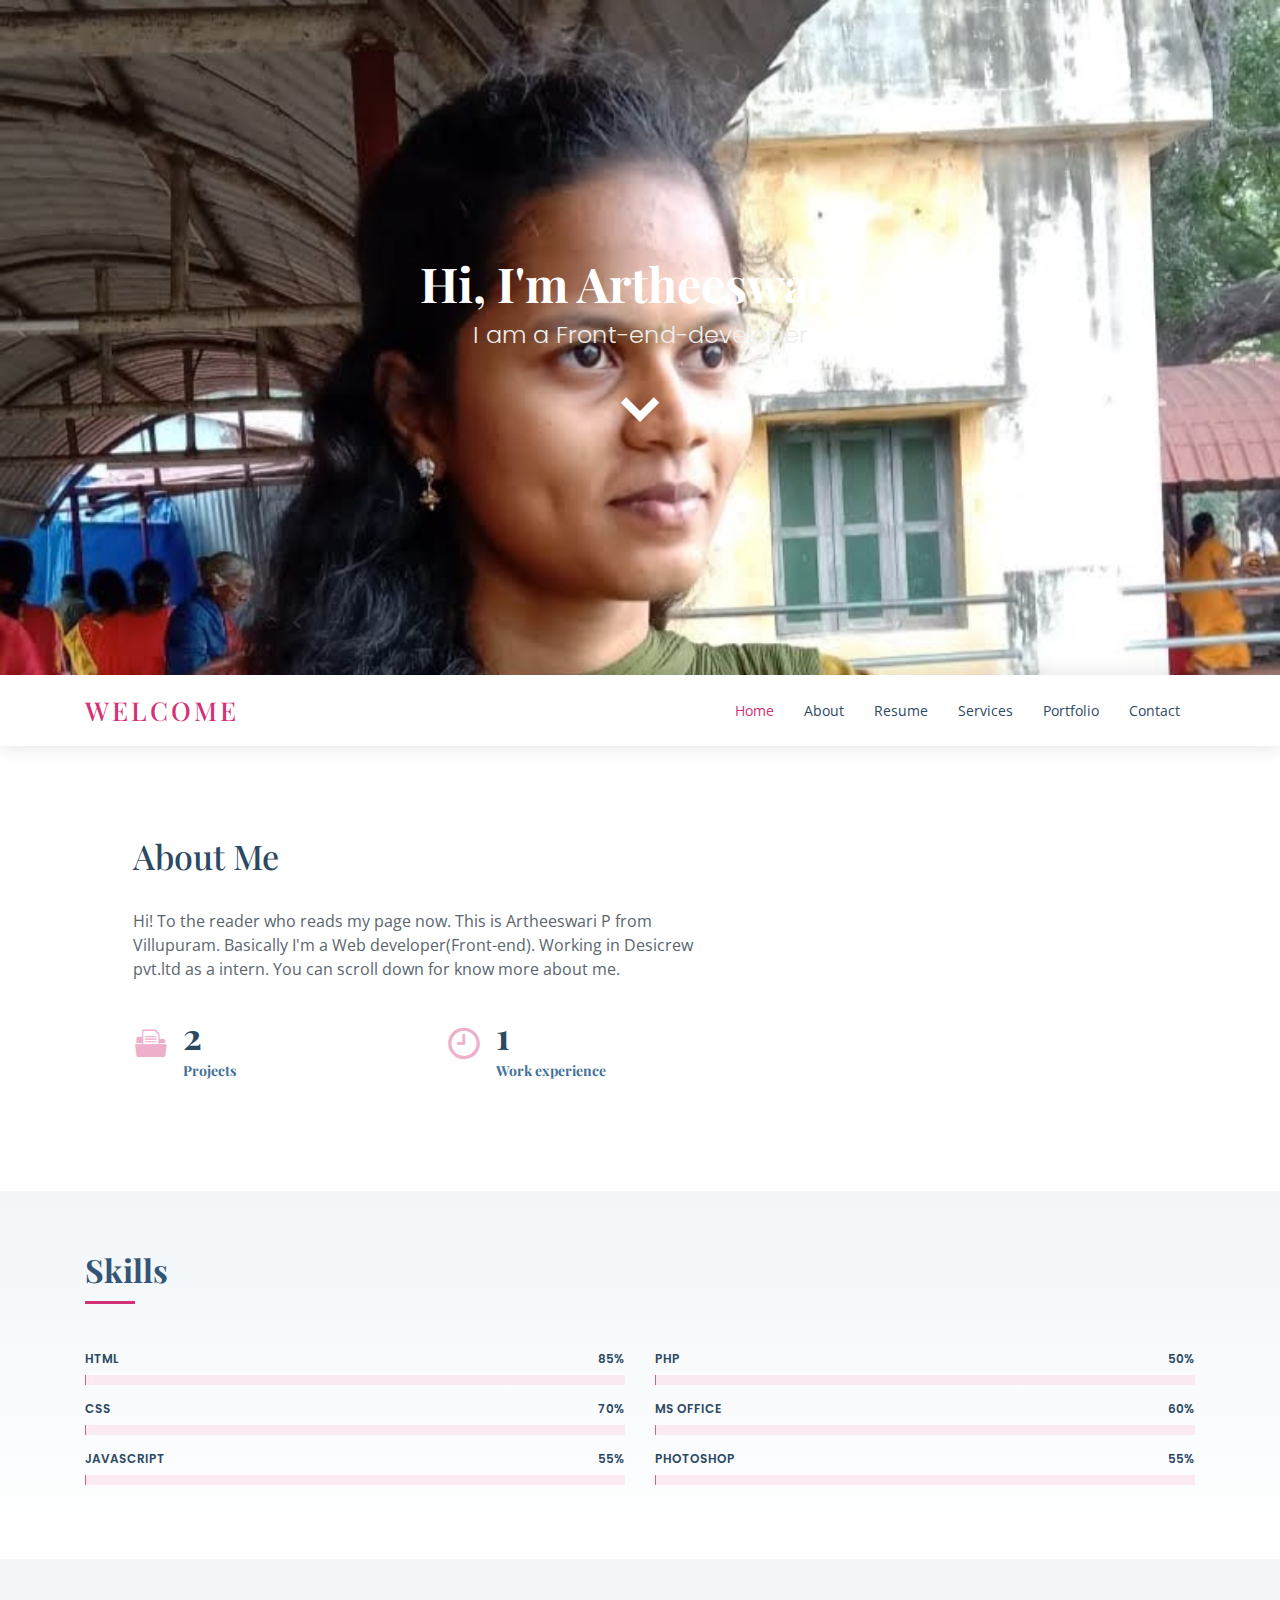
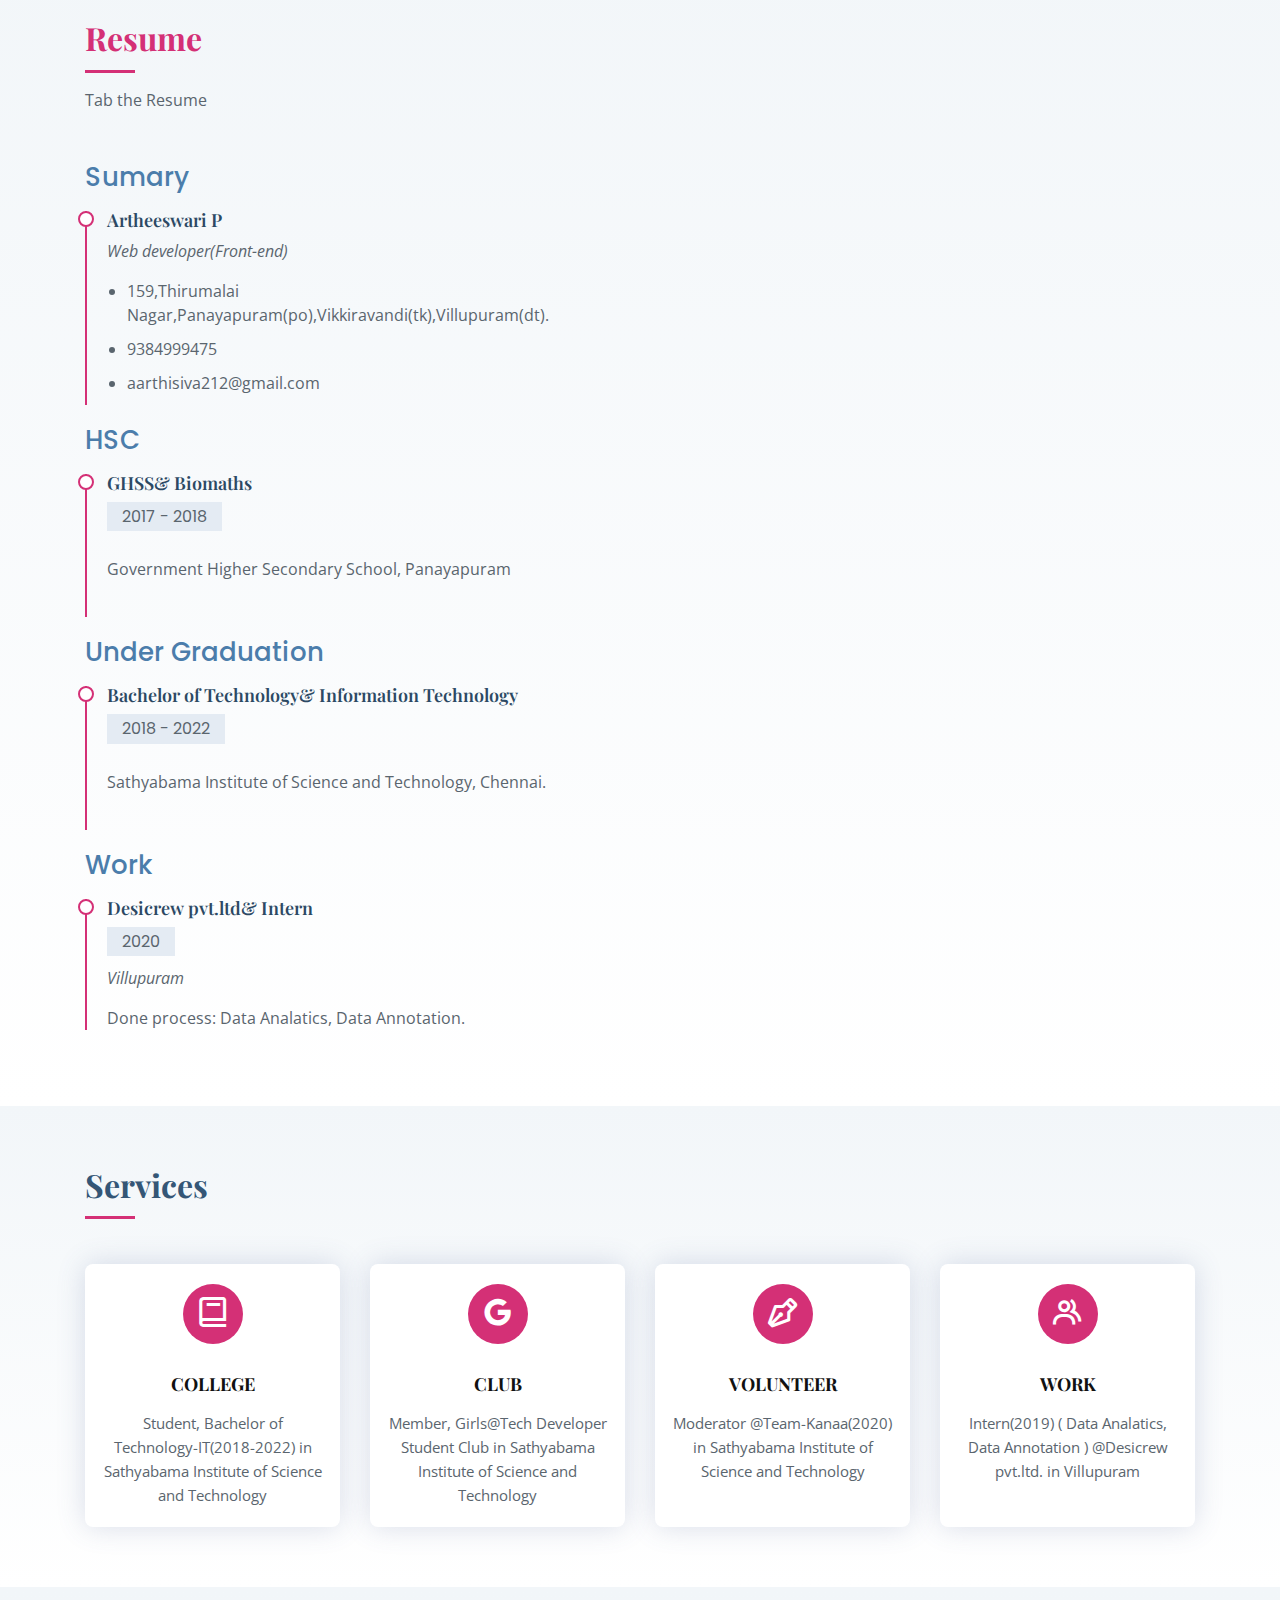
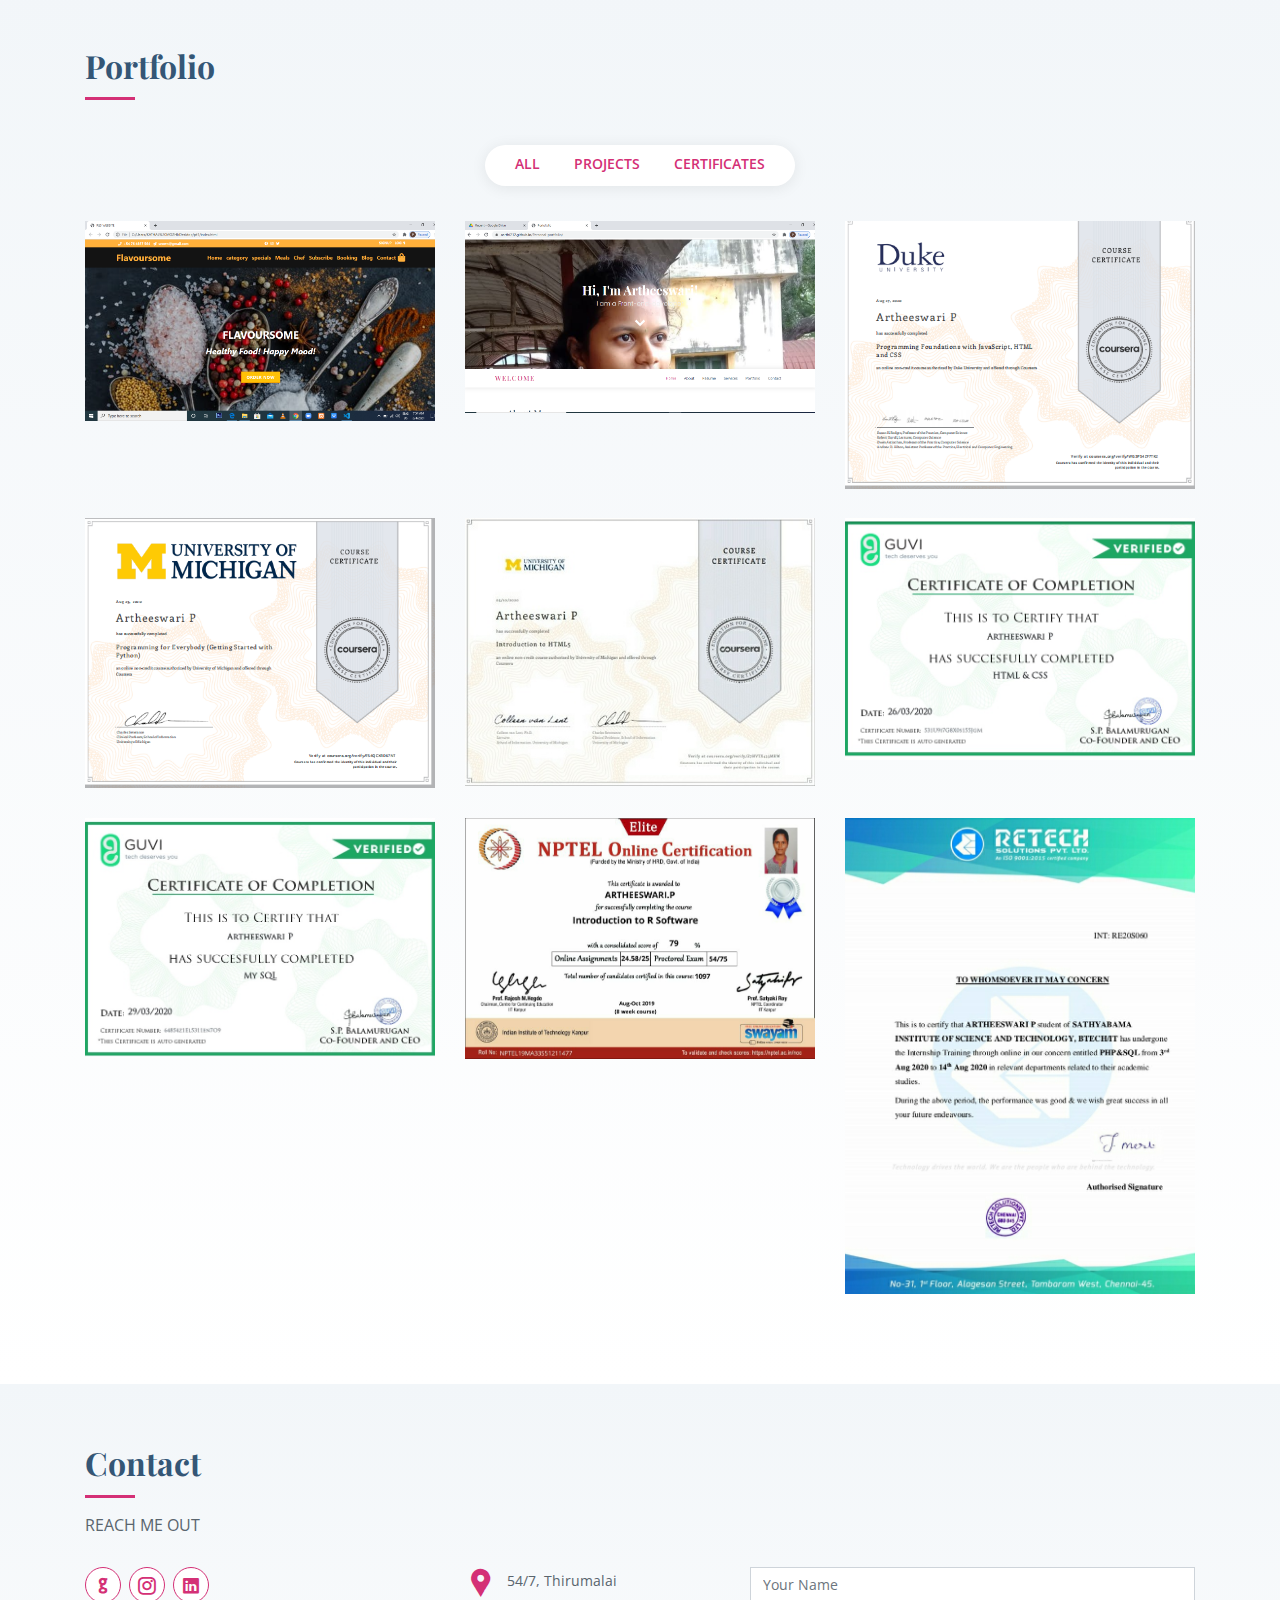
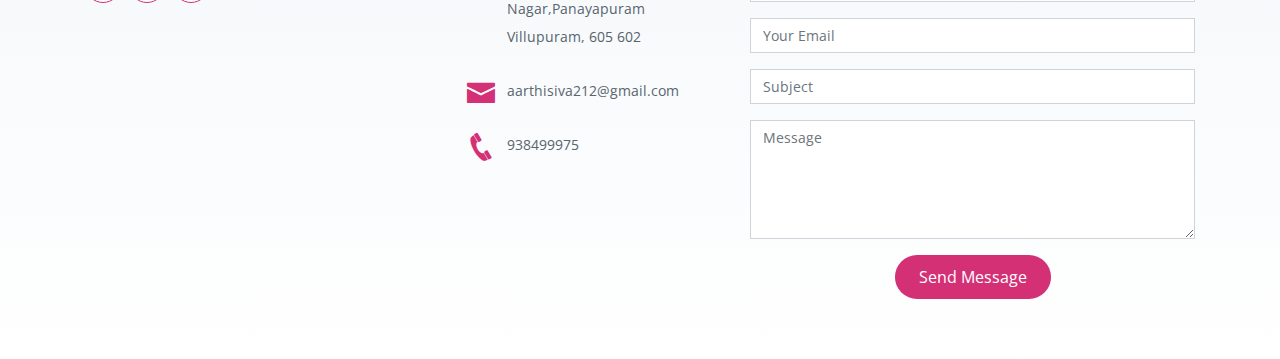
<file: index.html>
<!DOCTYPE html>
<html lang="en">

<head>
  <meta charset="utf-8">
  <meta content="width=device-width, initial-scale=1.0" name="viewport">

  <title>Portofolio</title>
  <meta content="" name="description">
  <meta content="" name="keywords">


  <!-- Google Fonts -->
  <link href="https://fonts.googleapis.com/css?family=Open+Sans:300,300i,400,400i,600,600i,700,700i|Poppins:300,300i,400,400i,500,500i,600,600i,700,700i|Playfair+Display:400,400i,500,500i,600,600i,700,700i&subset=cyrillic" rel="stylesheet">

  <!-- Vendor CSS Files -->
  <link href="assets/vendor/bootstrap/css/bootstrap.min.css" rel="stylesheet">
  <link href="assets/vendor/icofont/icofont.min.css" rel="stylesheet">
  <link href="assets/vendor/boxicons/css/boxicons.min.css" rel="stylesheet">
  <link href="assets/vendor/venobox/venobox.css" rel="stylesheet">
  <link href="assets/vendor/owl.carousel/assets/owl.carousel.min.css" rel="stylesheet">

  <!-- Template Main CSS File -->
  <link href="assets/css/style.css" rel="stylesheet" style="position: 50px;"> 
</head>
<body>

  <!-- ======= Hero Section ======= -->
  <section id="hero" class="d-flex flex-column align-items-center justify-content-center">
    <h1>Hi, I'm Artheeswari!</h1>
    <h2>I am a Front-end-developer</h2>
    <a href="#about" class="btn-get-started scrollto"><i class="icofont-simple-down"></i></a>
  </section><!-- End Hero -->

  <!-- ======= Header ======= -->
  <header id="header">
    <div class="container d-flex align-items-center">

      <div class="logo mr-auto">
        <h1 class="text-light" ><a href="index.html"><span>Welcome </span></a></h1>
      
        <!-- Uncomment below if you prefer to use an image logo -->
        <!-- <a href="index.html"><img src="assets/img/logo.png" alt="" class="img-fluid"></a>-->
      </div>

      <nav class="nav-menu d-none d-lg-block">
        <ul>
          <li class="active"><a href="index.html">Home</a></li>
          <li><a href="#about">About</a></li>
          <li><a href="#resume">Resume</a></li>
          <li><a href="#services">Services</a></li>
          <li><a href="#portfolio">Portfolio</a></li>
          <li><a href="#contact">Contact</a></li>

        </ul>
      </nav><!-- .nav-menu -->

    </div>
  </header><!-- End Header -->

  <main id="main">

    <!-- ======= About Section ======= -->
    <section id="about" class="about">
      <div class="container">

        <div class="row no-gutters">
         
          <div class="col-xl-7 pl-0 pl-lg-5 pr-lg-1 d-flex align-items-stretch">
            <div class="content d-flex flex-column justify-content-center">
      
                    <h3>About Me</h3><br>
              <p>
                Hi! To the reader who reads my page now. This is Artheeswari P from Villupuram. Basically I'm a Web developer(Front-end). Working in Desicrew pvt.ltd as a intern. You can scroll down for know more about me. 
          </p><br>
              <div class="row">
                <div class="col-md-6 d-md-flex align-items-md-stretch">
                  <div class="count-box">
                    <i class="icofont-document-folder"></i>
                    <span data-toggle="counter-up">2</span>
                    <p><strong>Projects</strong> </p>
                  </div>
                </div>

                <div class="col-md-6 d-md-flex align-items-md-stretch">
                  <div class="count-box">
                    <i class="icofont-clock-time"></i>
                    <span data-toggle="counter-up">1</span>
                    <p><strong>Work experience</strong> </p>
                  </div>
                </div>
                </div>
              </div>
            </div><!-- End .content-->
          </div>
        </div>

      </div>
    </section><!-- End About Section -->

    <!-- ======= Skills Section ======= -->
    <section id="skills" class="skills section-bg">
      <div class="container">

        <div class="section-title">
          <h2>Skills</h2>
        </div>

        <div class="row skills-content">

          <div class="col-lg-6">

            <div class="progress">
              <span class="skill">HTML <i class="val">85%</i></span>
              <div class="progress-bar-wrap">
                <div class="progress-bar" role="progressbar" aria-valuenow="100" aria-valuemin="0" aria-valuemax="100"></div>
              </div>
            </div>

            <div class="progress">
              <span class="skill">CSS <i class="val">70%</i></span>
              <div class="progress-bar-wrap">
                <div class="progress-bar" role="progressbar" aria-valuenow="90" aria-valuemin="0" aria-valuemax="100"></div>
              </div>
            </div>

            <div class="progress">
              <span class="skill">JavaScript <i class="val">55%</i></span>
              <div class="progress-bar-wrap">
                <div class="progress-bar" role="progressbar" aria-valuenow="75" aria-valuemin="0" aria-valuemax="100"></div>
              </div>
            </div>

          </div>

          <div class="col-lg-6">

            <div class="progress">
              <span class="skill">PHP <i class="val">50%</i></span>
              <div class="progress-bar-wrap">
                <div class="progress-bar" role="progressbar" aria-valuenow="80" aria-valuemin="0" aria-valuemax="100"></div>
              </div>
            </div>

            <div class="progress">
              <span class="skill">MS office <i class="val">60%</i></span>
              <div class="progress-bar-wrap">
                <div class="progress-bar" role="progressbar" aria-valuenow="90" aria-valuemin="0" aria-valuemax="100"></div>
              </div>
            </div>

            <div class="progress">
              <span class="skill">Photoshop <i class="val">55%</i></span>
              <div class="progress-bar-wrap">
                <div class="progress-bar" role="progressbar" aria-valuenow="55" aria-valuemin="0" aria-valuemax="100"></div>
              </div>
            </div>

          </div>

        </div>

      </div>
    </section><!-- End Skills Section -->

    <!-- ======= Resume Section ======= -->
    <section id="resume" class="resume section-bg">
      <div class="container">

        <div class="section-title">
          <h2> <a href="https://www.github.com/Aarthi212">Resume</a></h2>
          <p>Tab the Resume</p>
        </div>

        <div class="row">
          <div class="col-lg-6">
            <h3 class="resume-title">Sumary</h3>
            <div class="resume-item pb-0">
              <h4>Artheeswari P</h4>
              <p><em>Web developer(Front-end)</em></p>
              <p>
              <ul>
                <li>159,Thirumalai Nagar,Panayapuram(po),Vikkiravandi(tk),Villupuram(dt).</li>
                <li>9384999475</li>
                <li>aarthisiva212@gmail.com</li>
              </ul>
              </p>
            </div>
            <h3 class="resume-title">HSC</h3>
            <div class="resume-item">
              <h4>GHSS&amp; Biomaths</h4>
              <h5>2017 - 2018</h5>
              <p><em></em></p>
              <p>Government Higher Secondary School, Panayapuram</p>
            </div>
            <h3 class="resume-title">Under Graduation</h3>
            <div class="resume-item">
              <h4>Bachelor of Technology&amp; Information Technology</h4>
              <h5>2018 - 2022</h5>
              <p><em></em></p>
              <p>Sathyabama Institute of Science and Technology, Chennai.</p>
            </div>
            <h3 class="resume-title">Work</h3>
            <div class="resume-item">
              <h4>Desicrew pvt.ltd&amp; Intern</h4>
              <h5>2020</h5>
              <p><em>Villupuram</em></p>
              <p>Done process: Data Analatics, Data Annotation.</p>
            </div>
          </div>
              </p>
            </div>
          </div>
        </div>

      </div>
    </section><!-- End Resume Section -->

    <!-- ======= Services Section ======= -->
    <section id="services" class="services section-bg">
      <div class="container">

        <div class="section-title">
          <h2>Services</h2>
        </div>

        <div class="row">
          <div class="col-md-6 col-lg-3 d-flex align-items-stretch mb-5 mb-lg-0">
            <div class="icon-box">
              <div class="icon"><i class="bx bx-book"></i></div>
              <h4 class="title"><a href="">COLLEGE</a></h4>
              <p class="description">Student, Bachelor of Technology-IT(2018-2022) in Sathyabama Institute of Science and Technology</p>
            </div>
          </div>

          <div class="col-md-6 col-lg-3 d-flex align-items-stretch mb-5 mb-lg-0">
            <div class="icon-box">
              <div class="icon"><i class="bx bxl-google"></i></div>
              <h4 class="title"><a href="">CLUB</a></h4>
              <p class="description">Member, Girls@Tech Developer Student Club in Sathyabama Institute of Science and Technology</p>
            </div>
          </div>

          <div class="col-md-6 col-lg-3 d-flex align-items-stretch mb-5 mb-lg-0">
            <div class="icon-box">
              <div class="icon"><i class="bx bx-pen"></i></div>
              <h4 class="title"><a href="">VOLUNTEER</a></h4>
              <p class="description">Moderator  @Team-Kanaa(2020)  in Sathyabama Institute of Science and Technology</p>
            </div>
          </div>

          <div class="col-md-6 col-lg-3 d-flex align-items-stretch mb-5 mb-lg-0">
            <div class="icon-box">
              <div class="icon"><i class="bx bx-group"></i></div>
              <h4 class="title"><a href="">WORK</a></h4>
              <p class="description">Intern(2019) ( Data Analatics,  Data Annotation )  @Desicrew pvt.ltd. in Villupuram</p>
            </div>
          </div>

        </div>

      </div>
    </section><!-- End Services Section -->

    <!-- ======= Portfolio Section ======= -->
    <section id="portfolio" class="portfolio section-bg">
      <div class="container">

        <div class="section-title">
          <h2>Portfolio</h2>
        </div>

        <div class="row">
          <div class="col-lg-12 d-flex justify-content-center">
            <ul id="portfolio-flters">
              <li data-filter="*" class="filter-active">All</li>
              <li data-filter=".filter-projects">PROJECTS</li>
              <li data-filter=".filter-certificates">CERTIFICATES</li>
            </ul>
          </div>
        </div>

        <div class="row portfolio-container">

          <div class="col-lg-4 col-md-6 portfolio-item filter-projects">
            <div class="portfolio-wrap">
              <img src="assets/img/portfolio/1.PNG" class="img-fluid" alt="">
              <div class="portfolio-info">
                <h4>PROJECTS 1</h4>
                <p>PROJECTS</p>
              </div>
              <div class="portfolio-links">
                <a href="assets/img/portfolio/1.PNG" data-gall="portfolioGallery" class="venobox" title="PROJECTS 1"><i class="bx bx-plus"></i></a>
                <a href=" https://aarthi212.github.io/Restaurant-Website/" title="More Details"><i class="bx bx-link"></i></a>
              </div>
            </div>
          </div>

          <div class="col-lg-4 col-md-6 portfolio-item filter-projects">
            <div class="portfolio-wrap">
              <img src="assets/img/portfolio/2.PNG" class="img-fluid" alt="">
              <div class="portfolio-info">
                <h4>PROJECTS 2</h4>
                <p>PROJECTS</p>
              </div>
              <div class="portfolio-links">
                <a href="assets/img/portfolio/2.jpg" data-gall="portfolioGallery" class="venobox" title="PROJECTS 2"><i class="bx bx-plus"></i></a>
                <a href="https://aarthi212.github.io/Personal-portfolio/" title="More Details"><i class="bx bx-link"></i></a>
              </div>
            </div>
          </div>

          <div class="col-lg-4 col-md-6 portfolio-item filter-certificates">
            <div class="portfolio-wrap">
              <img src="assets/img/portfolio/3.PNG" class="img-fluid" alt="">
              <div class="portfolio-info">
                <h4>CERTIFICATES 1</h4>
                <p>CERTIFICATES</p>
              </div>
              <div class="portfolio-links">
                <a href="assets/img/portfolio/3.PNG" data-gall="portfolioGallery" class="venobox" title="CERTIFICATES 1"><i class="bx bx-plus"></i></a>
                <a class="bx bxs-heart"></a>
              </div>
            </div>
          </div>

          <div class="col-lg-4 col-md-6 portfolio-item filter-certificates">
            <div class="portfolio-wrap">
              <img src="assets/img/portfolio/4.PNG" class="img-fluid" alt="">
              <div class="portfolio-info">
                <h4>CERTIFICATES 2</h4>
                <p>CERTIFICATES</p>
              </div>
              <div class="portfolio-links">
                <a href="assets/img/portfolio/4.PNG" data-gall="portfolioGallery" class="venobox" title="CERTIFICATES 1"><i class="bx bx-plus"></i></a>
                <a class="bx bxs-heart"></a>
              </div>
            </div>
          </div>

          <div class="col-lg-4 col-md-6 portfolio-item filter-certificates">
            <div class="portfolio-wrap">
              <img src="assets/img/portfolio/5.jpg" class="img-fluid" alt="">
              <div class="portfolio-info">
                <h4>CERTIFICATES 2</h4>
                <p>CERTIFICATES</p>
              </div>
              <div class="portfolio-links">
                <a href="assets/img/portfolio/5.jpg" data-gall="portfolioGallery" class="venobox" title="CERTIFICATES 2"><i class="bx bx-plus"></i></a>
                <a class="bx bxs-heart"></a>
              </div>
            </div>
          </div>

          <div class="col-lg-4 col-md-6 portfolio-item filter-certificates">
            <div class="portfolio-wrap">
              <img src="assets/img/portfolio/6.jpg" class="img-fluid" alt="">
              <div class="portfolio-info">
                <h4>CERTIFICATES 3</h4>
                <p>CERTIFICATES</p>
              </div>
              <div class="portfolio-links">
                <a href="assets/img/portfolio/6.jpg" data-gall="portfolioGallery" class="venobox" title="CERTIFICATES 3"><i class="bx bx-plus"></i></a>
                <a class="bx bxs-heart"></a>
              </div>
            </div>
          </div>

          <div class="col-lg-4 col-md-6 portfolio-item filter-certificates">
            <div class="portfolio-wrap">
              <img src="assets/img/portfolio/7.jpg" class="img-fluid" alt="">
              <div class="portfolio-info">
                <h4>CERTIFICATES 3</h4>
                <p>CERTIFICATES</p>
              </div>
              <div class="portfolio-links">
                <a href="assets/img/portfolio/7.jpg" data-gall="portfolioGallery" class="venobox" title="CERTIFICATES 1"><i class="bx bx-plus"></i></a>
                <a class="bx bxs-heart"></a>
              </div>
            </div>
          </div>

          <div class="col-lg-4 col-md-6 portfolio-item filter-certificates">
            <div class="portfolio-wrap">
              <img src="assets/img/portfolio/8.jpg" class="img-fluid" alt="">
              <div class="portfolio-info">
                <h4>CERTIFICATES 3</h4>
                <p>CERTIFICATES</p>
              </div>
              <div class="portfolio-links">
                <a href="assets/img/portfolio/8.jpg" data-gall="portfolioGallery" class="venobox" title="CERTIFICATES 3"><i class="bx bx-plus"></i></a>
                <a class="bx bxs-heart"></a>
              </div>
            </div>
          </div>

          <div class="col-lg-4 col-md-6 portfolio-item filter-certificates">
            <div class="portfolio-wrap">
              <img src="assets/img/portfolio/9.jpg" class="img-fluid" alt="">
              <div class="portfolio-info">
                <h4>CERTIFICATES 3</h4>
                <p>CERTIFICATES</p>
              </div>
              <div class="portfolio-links">
                <a href="assets/img/portfolio/9.jpg" data-gall="portfolioGallery" class="venobox" title="CERTIFICATES 3"><i class="bx bx-plus"></i></a>
                <a class="bx bxs-heart"></a>
              </div>
            </div>
          </div>

        </div>

      </div>
    </section><!-- End Portfolio Section -->

    

    <!-- ======= Contact Section ======= -->
    <section id="contact" class="contact section-bg">
      <div class="container">

        <div class="section-title">
          <h2>Contact</h2>
          <p>REACH ME OUT</p>
        </div>

        <div class="row">

          <div class="col-lg-4 col-md-4">
            <div class="contact-about">
              
              <div class="social-links">
                <a href="https://www.github.com/Aarthi212" class="github"><i class="icofont-github" ></i></a>
                <a href="https://www.instagram.com/idealever212" class="instagram"><i class="icofont-instagram"></i></a>
                <a href="https://www.linkedin.com/in/aarthi212" class="linkedin"><i class="icofont-linkedin"></i></a>
              </div>
            </div>
          </div>

          <div class="col-lg-3 col-md-4">
            <div class="info">
              <div>
                <i class="icofont-google-map"></i>
                <p>54/7, Thirumalai Nagar,Panayapuram<br>Villupuram, 605 602</p>
              </div>

              <div>
                <i class="icofont-envelope"></i>
                <p>aarthisiva212@gmail.com</p>
              </div>

              <div>
                <i class="icofont-phone"></i>
                <p>938499975</p>
              </div>

            </div>
          </div>

          <div class="col-lg-5 col-md-8">
            <form action="forms/contact.php" method="post" role="form" class="php-email-form">
              <div class="form-group">
                <input type="text" name="name" class="form-control" id="name" placeholder="Your Name" data-rule="minlen:4" data-msg="Please enter at least 4 chars" />
                <div class="validate"></div>
              </div>
              <div class="form-group">
                <input type="email" class="form-control" name="email" id="email" placeholder="Your Email" data-rule="email" data-msg="Please enter a valid email" />
                <div class="validate"></div>
              </div>
              <div class="form-group">
                <input type="text" class="form-control" name="subject" id="subject" placeholder="Subject" data-rule="minlen:4" data-msg="Please enter at least 8 chars of subject" />
                <div class="validate"></div>
              </div>
              <div class="form-group">
                <textarea class="form-control" name="message" rows="5" data-rule="required" data-msg="Please write something for us" placeholder="Message"></textarea>
                <div class="validate"></div>
              </div>
              <div class="mb-3">
                <div class="loading">Loading</div>
                <div class="error-message"></div>
                <div class="sent-message">Your message has been sent. Thank you!</div>
              </div>
              <div class="text-center"><button type="submit">Send Message</button></div>
            </form>
          </div>

        </div>

      </div>
    </section><!-- End Contact Section -->

  </main><!-- End #main -->

  <!-- ======= Footer ======= -->
  <footer id="footer">
    <div class="container">
    
      <div class="credits">
        
      </div>
    </div>
  </footer><!-- End  Footer -->

  <a href="#" class="back-to-top"><i class="icofont-simple-up"></i></a>

  <!-- Vendor JS Files -->
  <script src="assets/vendor/jquery/jquery.min.js"></script>
  <script src="assets/vendor/bootstrap/js/bootstrap.bundle.min.js"></script>
  <script src="assets/vendor/jquery.easing/jquery.easing.min.js"></script>
  <script src="assets/vendor/php-email-form/validate.js"></script>
  <script src="assets/vendor/jquery-sticky/jquery.sticky.js"></script>
  <script src="assets/vendor/waypoints/jquery.waypoints.min.js"></script>
  <script src="assets/vendor/counterup/counterup.min.js"></script>
  <script src="assets/vendor/isotope-layout/isotope.pkgd.min.js"></script>
  <script src="assets/vendor/venobox/venobox.min.js"></script>
  <script src="assets/vendor/owl.carousel/owl.carousel.min.js"></script>

  <!-- Template Main JS File -->
  <script src="assets/js/main.js"></script>

</body>

</html>
</file>
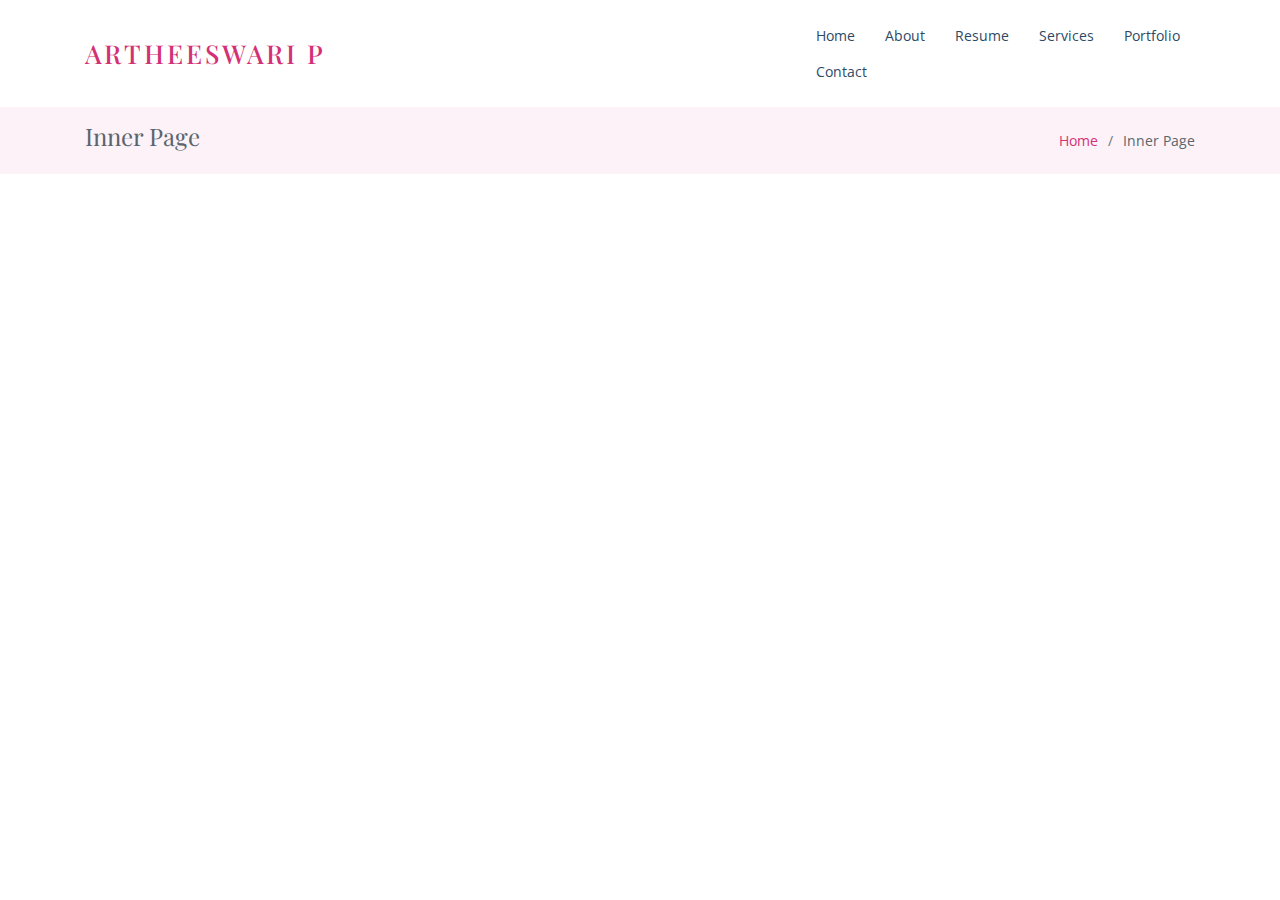
<file: inner-page.html>
<!DOCTYPE html>
<html lang="en">

<head>
  <meta charset="utf-8">
  <meta content="width=device-width, initial-scale=1.0" name="viewport">

  <title>Inner Page</title>
  <meta content="" name="description">
  <meta content="" name="keywords">

  <!-- Google Fonts -->
  <link href="https://fonts.googleapis.com/css?family=Open+Sans:300,300i,400,400i,600,600i,700,700i|Poppins:300,300i,400,400i,500,500i,600,600i,700,700i|Playfair+Display:400,400i,500,500i,600,600i,700,700i&subset=cyrillic" rel="stylesheet">

  <!-- Vendor CSS Files -->
  <link href="assets/vendor/bootstrap/css/bootstrap.min.css" rel="stylesheet">
  <link href="assets/vendor/icofont/icofont.min.css" rel="stylesheet">
  <link href="assets/vendor/boxicons/css/boxicons.min.css" rel="stylesheet">
  <link href="assets/vendor/venobox/venobox.css" rel="stylesheet">
  <link href="assets/vendor/owl.carousel/assets/owl.carousel.min.css" rel="stylesheet">

  <!-- Template Main CSS File -->
  <link href="assets/css/style.css" rel="stylesheet">

</head>

<body>

  <!-- ======= Header ======= -->
  <header id="header">
    <div class="container d-flex align-items-center">

      <div class="logo mr-auto">
        <h1 class="text-light"><a href="index.html"><span>Artheeswari P</span></a></h1>
        <!-- Uncomment below if you prefer to use an image logo -->
        <!-- <a href="index.html"><img src="assets/img/logo.png" alt="" class="img-fluid"></a>-->
      </div>

      <nav class="nav-menu d-none d-lg-block">
        <ul>
          <li><a href="index.html">Home</a></li>
          <li><a href="#about">About</a></li>
          <li><a href="#resume">Resume</a></li>
          <li><a href="#services">Services</a></li>
          <li><a href="#portfolio">Portfolio</a></li>
            <ul>
             
          <li><a href="#contact">Contact</a></li>

        </ul>
      </nav><!-- .nav-menu -->

    </div>
  </header><!-- End Header -->

  <main id="main">

    <!-- ======= Breadcrumbs Section ======= -->
    <section class="breadcrumbs">
      <div class="container">

        <div class="d-flex justify-content-between align-items-center">
          <h2>Inner Page</h2>
          <ol>
            <li><a href="index.html">Home</a></li>
            <li>Inner Page</li>
          </ol>
        </div>

      </div>
    </section><!-- End Breadcrumbs Section -->

    <section class="inner-page">
      <div class="container">
      </div>
    </section>

  </main><!-- End #main -->

 

  <a href="#" class="back-to-top"><i class="icofont-simple-up"></i></a>

  <!-- Vendor JS Files -->
  <script src="assets/vendor/jquery/jquery.min.js"></script>
  <script src="assets/vendor/bootstrap/js/bootstrap.bundle.min.js"></script>
  <script src="assets/vendor/jquery.easing/jquery.easing.min.js"></script>
  <script src="assets/vendor/php-email-form/validate.js"></script>
  <script src="assets/vendor/jquery-sticky/jquery.sticky.js"></script>
  <script src="assets/vendor/waypoints/jquery.waypoints.min.js"></script>
  <script src="assets/vendor/counterup/counterup.min.js"></script>
  <script src="assets/vendor/isotope-layout/isotope.pkgd.min.js"></script>
  <script src="assets/vendor/venobox/venobox.min.js"></script>
  <script src="assets/vendor/owl.carousel/owl.carousel.min.js"></script>

  <!-- Template Main JS File -->
  <script src="assets/js/main.js"></script>

</body>

</html>
</file>
<file: assets/vendor/venobox/venobox.css>
/* ------ venobox.css --------*/
.vbox-overlay *, .vbox-overlay *:before, .vbox-overlay *:after{
    -webkit-backface-visibility: hidden;
    -webkit-box-sizing:border-box;
    -moz-box-sizing:border-box;
    box-sizing:border-box;
}
.vbox-overlay * { 
    -webkit-backface-visibility: visible;
    backface-visibility: visible;
}
.vbox-overlay{
    display: -webkit-flex;
    display: flex;
    -webkit-flex-direction: column;
    flex-direction: column;
    -webkit-justify-content: center;
    justify-content: center;
    -webkit-align-items: center;
    align-items: center;
    position: fixed;
    left: 0;
    top: 0;
    bottom: 0;
    right: 0;
    z-index: 999999;
}

/* ----- navigation ----- */
.vbox-title{
    width: 100%;
    height: 40px;
    float: left;
    text-align: center;
    line-height: 28px;
    font-size: 12px;
    padding: 6px 50px;
    overflow: hidden;
    position: fixed;
    display: none;
    left: 0;
    z-index: 89;
}
.vbox-close{
    cursor: pointer;
    position: fixed;
    top: -1px;
    right: 0;
    width: 50px;
    height: 40px;
    padding: 6px;
    display: block;
    background-position:10px center;
    overflow: hidden;
    font-size: 24px;
    line-height: 1;
    text-align: center;
    z-index: 99;
}
.vbox-left{
    cursor: pointer;
    position: fixed;
    left: 0;
    height: 40px;
    overflow: hidden;
    line-height: 28px;
    font-size: 12px;
    z-index: 99;
    display: flex;
    align-items:center;
}
.vbox-num{
    display: inline-block;
    margin: 6px 0 6px 15px;
}
/* ----- Social share ----- */
.vbox-share{
    line-height: 28px;
    font-size: 12px;
    overflow: hidden;
    position: fixed;
    left: 0;
    z-index: 98;
    display: flex;
    align-items:center;
    justify-content: center;
    width: 100%;
    text-align: center;
}
.vbox-share svg{
    max-height: 28px;
    width: 28px;
    z-index: 10;
    margin-left: 12px;
    margin-top: 6px;
    margin-bottom: 6px;
    vertical-align: middle;
}


/* ----- navigation ARROWS ----- */
.vbox-next, .vbox-prev{
    position: fixed;
    top: 50%;
    margin-top: -15px;
    overflow: hidden;
    cursor: pointer;
    display: block;
    width: 45px;
    height: 45px;
    z-index: 99;
}
.vbox-next span, .vbox-prev span{
    position: relative;
    width: 20px;
    height: 20px;
    border: 2px solid transparent;
    border-top-color: #B6B6B6;
    border-right-color: #B6B6B6;
    text-indent: -100px;
    position: absolute;
    top: 8px;
    display: block;
}
.vbox-prev{
    left: 15px;
}
.vbox-next{
    right: 15px;
}
.vbox-prev span{
    left: 10px;
    -ms-transform: rotate(-135deg);
    -webkit-transform: rotate(-135deg);
    transform: rotate(-135deg);
}
.vbox-next span{
    -ms-transform: rotate(45deg);
    -webkit-transform: rotate(45deg);
    transform: rotate(45deg);
    right: 10px;
}
/* ------- inline window ------ */
.vbox-inline{
    width: 420px;
    height: 315px;
    height: 70vh;
    padding: 10px;
    background: #fff;
    margin: 0 auto;
    overflow: auto;
    text-align: left;
}
/* ------- Video & iFrames window ------ */
.venoframe{
    max-width: 100%;
    width: 100%;
    border: none;
    width: 100%;
    height: 260px;
    height: 70vh;
}
.venoframe.vbvid{
    height: 260px;
}
@media (min-width: 768px) {
    .venoframe, .vbox-inline{
        width: 90%;
        height: 360px;
        height: 70vh;
    }
    .venoframe.vbvid{
        width: 640px;
        height: 360px;
    }
}
@media (min-width: 992px) {
    .venoframe, .vbox-inline{
        max-width: 1200px;
        width: 80%;
        height: 540px;
        height: 70vh;
    }
    .venoframe.vbvid{
        width: 960px;
        height: 540px;
    }
}
/* 
Please do NOT edit this part! 
or at least read this note: http://i.imgur.com/7C0ws9e.gif
*/
.vbox-open{
    overflow: hidden;
}
.vbox-container{
    position: absolute;
    left: 0;
    right: 0;
    top: 0;
    bottom: 0;
    overflow-x: hidden;
    overflow-y: scroll;
    overflow-scrolling: touch;
    -webkit-overflow-scrolling: touch;
    z-index: 20;
    max-height: 100%;

}

.vbox-content{
    text-align: center;
    float: left;
    width: 100%;
    position: relative;
    overflow: hidden;
    padding: 20px 4%;
}
.vbox-container img{
    max-width: 100%;
    height: auto;
}
.vbox-figlio{
    box-shadow: 0 0 12px rgba(0,0,0,0.19), 0 6px 6px rgba(0,0,0,0.23);
    max-width: 100%;
    text-align: initial;
}
img.vbox-figlio{
    -webkit-user-select: none;
-khtml-user-select: none;
-moz-user-select: none;
-o-user-select: none;
user-select: none;
}
.vbox-content.swipe-left{
    margin-left: -200px !important;
}
.vbox-content.swipe-right{
    margin-left: 200px !important;
}
.vbox-animated{
    webkit-transition: margin 300ms ease-out;
    transition: margin 300ms ease-out;
}

/* ---------- preloader ----------
 * SPINKIT 
 * http://tobiasahlin.com/spinkit/
-------------------------------- */
.sk-double-bounce,.sk-rotating-plane{width:40px;height:40px;margin:40px auto}.sk-rotating-plane{background-color:#333;-webkit-animation:sk-rotatePlane 1.2s infinite ease-in-out;animation:sk-rotatePlane 1.2s infinite ease-in-out}@-webkit-keyframes sk-rotatePlane{0%{-webkit-transform:perspective(120px) rotateX(0) rotateY(0);transform:perspective(120px) rotateX(0) rotateY(0)}50%{-webkit-transform:perspective(120px) rotateX(-180.1deg) rotateY(0);transform:perspective(120px) rotateX(-180.1deg) rotateY(0)}100%{-webkit-transform:perspective(120px) rotateX(-180deg) rotateY(-179.9deg);transform:perspective(120px) rotateX(-180deg) rotateY(-179.9deg)}}@keyframes sk-rotatePlane{0%{-webkit-transform:perspective(120px) rotateX(0) rotateY(0);transform:perspective(120px) rotateX(0) rotateY(0)}50%{-webkit-transform:perspective(120px) rotateX(-180.1deg) rotateY(0);transform:perspective(120px) rotateX(-180.1deg) rotateY(0)}100%{-webkit-transform:perspective(120px) rotateX(-180deg) rotateY(-179.9deg);transform:perspective(120px) rotateX(-180deg) rotateY(-179.9deg)}}.sk-double-bounce{position:relative}.sk-double-bounce .sk-child{width:100%;height:100%;border-radius:50%;background-color:#333;opacity:.6;position:absolute;top:0;left:0;-webkit-animation:sk-doubleBounce 2s infinite ease-in-out;animation:sk-doubleBounce 2s infinite ease-in-out}.sk-chasing-dots .sk-child,.sk-spinner-pulse,.sk-three-bounce .sk-child{background-color:#333;border-radius:100%}.sk-double-bounce .sk-double-bounce2{-webkit-animation-delay:-1s;animation-delay:-1s}@-webkit-keyframes sk-doubleBounce{0%,100%{-webkit-transform:scale(0);transform:scale(0)}50%{-webkit-transform:scale(1);transform:scale(1)}}@keyframes sk-doubleBounce{0%,100%{-webkit-transform:scale(0);transform:scale(0)}50%{-webkit-transform:scale(1);transform:scale(1)}}.sk-wave{margin:40px auto;width:50px;height:40px;text-align:center;font-size:10px}.sk-wave .sk-rect{background-color:#333;height:100%;width:6px;display:inline-block;-webkit-animation:sk-waveStretchDelay 1.2s infinite ease-in-out;animation:sk-waveStretchDelay 1.2s infinite ease-in-out}.sk-wave .sk-rect1{-webkit-animation-delay:-1.2s;animation-delay:-1.2s}.sk-wave .sk-rect2{-webkit-animation-delay:-1.1s;animation-delay:-1.1s}.sk-wave .sk-rect3{-webkit-animation-delay:-1s;animation-delay:-1s}.sk-wave .sk-rect4{-webkit-animation-delay:-.9s;animation-delay:-.9s}.sk-wave .sk-rect5{-webkit-animation-delay:-.8s;animation-delay:-.8s}@-webkit-keyframes sk-waveStretchDelay{0%,100%,40%{-webkit-transform:scaleY(.4);transform:scaleY(.4)}20%{-webkit-transform:scaleY(1);transform:scaleY(1)}}@keyframes sk-waveStretchDelay{0%,100%,40%{-webkit-transform:scaleY(.4);transform:scaleY(.4)}20%{-webkit-transform:scaleY(1);transform:scaleY(1)}}.sk-wandering-cubes{margin:40px auto;width:40px;height:40px;position:relative}.sk-wandering-cubes .sk-cube{background-color:#333;width:10px;height:10px;position:absolute;top:0;left:0;-webkit-animation:sk-wanderingCube 1.8s ease-in-out -1.8s infinite both;animation:sk-wanderingCube 1.8s ease-in-out -1.8s infinite both}.sk-chasing-dots,.sk-spinner-pulse{width:40px;height:40px;margin:40px auto}.sk-wandering-cubes .sk-cube2{-webkit-animation-delay:-.9s;animation-delay:-.9s}@-webkit-keyframes sk-wanderingCube{0%{-webkit-transform:rotate(0);transform:rotate(0)}25%{-webkit-transform:translateX(30px) rotate(-90deg) scale(.5);transform:translateX(30px) rotate(-90deg) scale(.5)}50%{-webkit-transform:translateX(30px) translateY(30px) rotate(-179deg);transform:translateX(30px) translateY(30px) rotate(-179deg)}50.1%{-webkit-transform:translateX(30px) translateY(30px) rotate(-180deg);transform:translateX(30px) translateY(30px) rotate(-180deg)}75%{-webkit-transform:translateX(0) translateY(30px) rotate(-270deg) scale(.5);transform:translateX(0) translateY(30px) rotate(-270deg) scale(.5)}100%{-webkit-transform:rotate(-360deg);transform:rotate(-360deg)}}@keyframes sk-wanderingCube{0%{-webkit-transform:rotate(0);transform:rotate(0)}25%{-webkit-transform:translateX(30px) rotate(-90deg) scale(.5);transform:translateX(30px) rotate(-90deg) scale(.5)}50%{-webkit-transform:translateX(30px) translateY(30px) rotate(-179deg);transform:translateX(30px) translateY(30px) rotate(-179deg)}50.1%{-webkit-transform:translateX(30px) translateY(30px) rotate(-180deg);transform:translateX(30px) translateY(30px) rotate(-180deg)}75%{-webkit-transform:translateX(0) translateY(30px) rotate(-270deg) scale(.5);transform:translateX(0) translateY(30px) rotate(-270deg) scale(.5)}100%{-webkit-transform:rotate(-360deg);transform:rotate(-360deg)}}.sk-spinner-pulse{-webkit-animation:sk-pulseScaleOut 1s infinite ease-in-out;animation:sk-pulseScaleOut 1s infinite ease-in-out}@-webkit-keyframes sk-pulseScaleOut{0%{-webkit-transform:scale(0);transform:scale(0)}100%{-webkit-transform:scale(1);transform:scale(1);opacity:0}}@keyframes sk-pulseScaleOut{0%{-webkit-transform:scale(0);transform:scale(0)}100%{-webkit-transform:scale(1);transform:scale(1);opacity:0}}.sk-chasing-dots{position:relative;text-align:center;-webkit-animation:sk-chasingDotsRotate 2s infinite linear;animation:sk-chasingDotsRotate 2s infinite linear}.sk-chasing-dots .sk-child{width:60%;height:60%;display:inline-block;position:absolute;top:0;-webkit-animation:sk-chasingDotsBounce 2s infinite ease-in-out;animation:sk-chasingDotsBounce 2s infinite ease-in-out}.sk-chasing-dots .sk-dot2{top:auto;bottom:0;-webkit-animation-delay:-1s;animation-delay:-1s}@-webkit-keyframes sk-chasingDotsRotate{100%{-webkit-transform:rotate(360deg);transform:rotate(360deg)}}@keyframes sk-chasingDotsRotate{100%{-webkit-transform:rotate(360deg);transform:rotate(360deg)}}@-webkit-keyframes sk-chasingDotsBounce{0%,100%{-webkit-transform:scale(0);transform:scale(0)}50%{-webkit-transform:scale(1);transform:scale(1)}}@keyframes sk-chasingDotsBounce{0%,100%{-webkit-transform:scale(0);transform:scale(0)}50%{-webkit-transform:scale(1);transform:scale(1)}}.sk-three-bounce{margin:40px auto;width:80px;text-align:center}.sk-three-bounce .sk-child{width:20px;height:20px;display:inline-block;-webkit-animation:sk-three-bounce 1.4s ease-in-out 0s infinite both;animation:sk-three-bounce 1.4s ease-in-out 0s infinite both}.sk-circle .sk-child:before,.sk-fading-circle .sk-circle:before{display:block;border-radius:100%;content:'';background-color:#333}.sk-three-bounce .sk-bounce1{-webkit-animation-delay:-.32s;animation-delay:-.32s}.sk-three-bounce .sk-bounce2{-webkit-animation-delay:-.16s;animation-delay:-.16s}@-webkit-keyframes sk-three-bounce{0%,100%,80%{-webkit-transform:scale(0);transform:scale(0)}40%{-webkit-transform:scale(1);transform:scale(1)}}@keyframes sk-three-bounce{0%,100%,80%{-webkit-transform:scale(0);transform:scale(0)}40%{-webkit-transform:scale(1);transform:scale(1)}}.sk-circle{margin:40px auto;width:40px;height:40px;position:relative}.sk-circle .sk-child{width:100%;height:100%;position:absolute;left:0;top:0}.sk-circle .sk-child:before{margin:0 auto;width:15%;height:15%;-webkit-animation:sk-circleBounceDelay 1.2s infinite ease-in-out both;animation:sk-circleBounceDelay 1.2s infinite ease-in-out both}.sk-circle .sk-circle2{-webkit-transform:rotate(30deg);-ms-transform:rotate(30deg);transform:rotate(30deg)}.sk-circle .sk-circle3{-webkit-transform:rotate(60deg);-ms-transform:rotate(60deg);transform:rotate(60deg)}.sk-circle .sk-circle4{-webkit-transform:rotate(90deg);-ms-transform:rotate(90deg);transform:rotate(90deg)}.sk-circle .sk-circle5{-webkit-transform:rotate(120deg);-ms-transform:rotate(120deg);transform:rotate(120deg)}.sk-circle .sk-circle6{-webkit-transform:rotate(150deg);-ms-transform:rotate(150deg);transform:rotate(150deg)}.sk-circle .sk-circle7{-webkit-transform:rotate(180deg);-ms-transform:rotate(180deg);transform:rotate(180deg)}.sk-circle .sk-circle8{-webkit-transform:rotate(210deg);-ms-transform:rotate(210deg);transform:rotate(210deg)}.sk-circle .sk-circle9{-webkit-transform:rotate(240deg);-ms-transform:rotate(240deg);transform:rotate(240deg)}.sk-circle .sk-circle10{-webkit-transform:rotate(270deg);-ms-transform:rotate(270deg);transform:rotate(270deg)}.sk-circle .sk-circle11{-webkit-transform:rotate(300deg);-ms-transform:rotate(300deg);transform:rotate(300deg)}.sk-circle .sk-circle12{-webkit-transform:rotate(330deg);-ms-transform:rotate(330deg);transform:rotate(330deg)}.sk-circle .sk-circle2:before{-webkit-animation-delay:-1.1s;animation-delay:-1.1s}.sk-circle .sk-circle3:before{-webkit-animation-delay:-1s;animation-delay:-1s}.sk-circle .sk-circle4:before{-webkit-animation-delay:-.9s;animation-delay:-.9s}.sk-circle .sk-circle5:before{-webkit-animation-delay:-.8s;animation-delay:-.8s}.sk-circle .sk-circle6:before{-webkit-animation-delay:-.7s;animation-delay:-.7s}.sk-circle .sk-circle7:before{-webkit-animation-delay:-.6s;animation-delay:-.6s}.sk-circle .sk-circle8:before{-webkit-animation-delay:-.5s;animation-delay:-.5s}.sk-circle .sk-circle9:before{-webkit-animation-delay:-.4s;animation-delay:-.4s}.sk-circle .sk-circle10:before{-webkit-animation-delay:-.3s;animation-delay:-.3s}.sk-circle .sk-circle11:before{-webkit-animation-delay:-.2s;animation-delay:-.2s}.sk-circle .sk-circle12:before{-webkit-animation-delay:-.1s;animation-delay:-.1s}@-webkit-keyframes sk-circleBounceDelay{0%,100%,80%{-webkit-transform:scale(0);transform:scale(0)}40%{-webkit-transform:scale(1);transform:scale(1)}}@keyframes sk-circleBounceDelay{0%,100%,80%{-webkit-transform:scale(0);transform:scale(0)}40%{-webkit-transform:scale(1);transform:scale(1)}}.sk-cube-grid{width:40px;height:40px;margin:40px auto}.sk-cube-grid .sk-cube{width:33.33%;height:33.33%;background-color:#333;float:left;-webkit-animation:sk-cubeGridScaleDelay 1.3s infinite ease-in-out;animation:sk-cubeGridScaleDelay 1.3s infinite ease-in-out}.sk-cube-grid .sk-cube1{-webkit-animation-delay:.2s;animation-delay:.2s}.sk-cube-grid .sk-cube2{-webkit-animation-delay:.3s;animation-delay:.3s}.sk-cube-grid .sk-cube3{-webkit-animation-delay:.4s;animation-delay:.4s}.sk-cube-grid .sk-cube4{-webkit-animation-delay:.1s;animation-delay:.1s}.sk-cube-grid .sk-cube5{-webkit-animation-delay:.2s;animation-delay:.2s}.sk-cube-grid .sk-cube6{-webkit-animation-delay:.3s;animation-delay:.3s}.sk-cube-grid .sk-cube7{-webkit-animation-delay:0ms;animation-delay:0ms}.sk-cube-grid .sk-cube8{-webkit-animation-delay:.1s;animation-delay:.1s}.sk-cube-grid .sk-cube9{-webkit-animation-delay:.2s;animation-delay:.2s}@-webkit-keyframes sk-cubeGridScaleDelay{0%,100%,70%{-webkit-transform:scale3D(1,1,1);transform:scale3D(1,1,1)}35%{-webkit-transform:scale3D(0,0,1);transform:scale3D(0,0,1)}}@keyframes sk-cubeGridScaleDelay{0%,100%,70%{-webkit-transform:scale3D(1,1,1);transform:scale3D(1,1,1)}35%{-webkit-transform:scale3D(0,0,1);transform:scale3D(0,0,1)}}.sk-fading-circle{margin:40px auto;width:40px;height:40px;position:relative}.sk-fading-circle .sk-circle{width:100%;height:100%;position:absolute;left:0;top:0}.sk-fading-circle .sk-circle:before{margin:0 auto;width:15%;height:15%;-webkit-animation:sk-circleFadeDelay 1.2s infinite ease-in-out both;animation:sk-circleFadeDelay 1.2s infinite ease-in-out both}.sk-fading-circle .sk-circle2{-webkit-transform:rotate(30deg);-ms-transform:rotate(30deg);transform:rotate(30deg)}.sk-fading-circle .sk-circle3{-webkit-transform:rotate(60deg);-ms-transform:rotate(60deg);transform:rotate(60deg)}.sk-fading-circle .sk-circle4{-webkit-transform:rotate(90deg);-ms-transform:rotate(90deg);transform:rotate(90deg)}.sk-fading-circle .sk-circle5{-webkit-transform:rotate(120deg);-ms-transform:rotate(120deg);transform:rotate(120deg)}.sk-fading-circle .sk-circle6{-webkit-transform:rotate(150deg);-ms-transform:rotate(150deg);transform:rotate(150deg)}.sk-fading-circle .sk-circle7{-webkit-transform:rotate(180deg);-ms-transform:rotate(180deg);transform:rotate(180deg)}.sk-fading-circle .sk-circle8{-webkit-transform:rotate(210deg);-ms-transform:rotate(210deg);transform:rotate(210deg)}.sk-fading-circle .sk-circle9{-webkit-transform:rotate(240deg);-ms-transform:rotate(240deg);transform:rotate(240deg)}.sk-fading-circle .sk-circle10{-webkit-transform:rotate(270deg);-ms-transform:rotate(270deg);transform:rotate(270deg)}.sk-fading-circle .sk-circle11{-webkit-transform:rotate(300deg);-ms-transform:rotate(300deg);transform:rotate(300deg)}.sk-fading-circle .sk-circle12{-webkit-transform:rotate(330deg);-ms-transform:rotate(330deg);transform:rotate(330deg)}.sk-fading-circle .sk-circle2:before{-webkit-animation-delay:-1.1s;animation-delay:-1.1s}.sk-fading-circle .sk-circle3:before{-webkit-animation-delay:-1s;animation-delay:-1s}.sk-fading-circle .sk-circle4:before{-webkit-animation-delay:-.9s;animation-delay:-.9s}.sk-fading-circle .sk-circle5:before{-webkit-animation-delay:-.8s;animation-delay:-.8s}.sk-fading-circle .sk-circle6:before{-webkit-animation-delay:-.7s;animation-delay:-.7s}.sk-fading-circle .sk-circle7:before{-webkit-animation-delay:-.6s;animation-delay:-.6s}.sk-fading-circle .sk-circle8:before{-webkit-animation-delay:-.5s;animation-delay:-.5s}.sk-fading-circle .sk-circle9:before{-webkit-animation-delay:-.4s;animation-delay:-.4s}.sk-fading-circle .sk-circle10:before{-webkit-animation-delay:-.3s;animation-delay:-.3s}.sk-fading-circle .sk-circle11:before{-webkit-animation-delay:-.2s;animation-delay:-.2s}.sk-fading-circle .sk-circle12:before{-webkit-animation-delay:-.1s;animation-delay:-.1s}@-webkit-keyframes sk-circleFadeDelay{0%,100%,39%{opacity:0}40%{opacity:1}}@keyframes sk-circleFadeDelay{0%,100%,39%{opacity:0}40%{opacity:1}}.sk-folding-cube{margin:40px auto;width:40px;height:40px;position:relative;-webkit-transform:rotateZ(45deg);transform:rotateZ(45deg)}.sk-folding-cube .sk-cube{float:left;width:50%;height:50%;position:relative;-webkit-transform:scale(1.1);-ms-transform:scale(1.1);transform:scale(1.1)}.sk-folding-cube .sk-cube:before{content:'';position:absolute;top:0;left:0;width:100%;height:100%;background-color:#333;-webkit-animation:sk-foldCubeAngle 2.4s infinite linear both;animation:sk-foldCubeAngle 2.4s infinite linear both;-webkit-transform-origin:100% 100%;-ms-transform-origin:100% 100%;transform-origin:100% 100%}.sk-folding-cube .sk-cube2{-webkit-transform:scale(1.1) rotateZ(90deg);transform:scale(1.1) rotateZ(90deg)}.sk-folding-cube .sk-cube3{-webkit-transform:scale(1.1) rotateZ(180deg);transform:scale(1.1) rotateZ(180deg)}.sk-folding-cube .sk-cube4{-webkit-transform:scale(1.1) rotateZ(270deg);transform:scale(1.1) rotateZ(270deg)}.sk-folding-cube .sk-cube2:before{-webkit-animation-delay:.3s;animation-delay:.3s}.sk-folding-cube .sk-cube3:before{-webkit-animation-delay:.6s;animation-delay:.6s}.sk-folding-cube .sk-cube4:before{-webkit-animation-delay:.9s;animation-delay:.9s}@-webkit-keyframes sk-foldCubeAngle{0%,10%{-webkit-transform:perspective(140px) rotateX(-180deg);transform:perspective(140px) rotateX(-180deg);opacity:0}25%,75%{-webkit-transform:perspective(140px) rotateX(0);transform:perspective(140px) rotateX(0);opacity:1}100%,90%{-webkit-transform:perspective(140px) rotateY(180deg);transform:perspective(140px) rotateY(180deg);opacity:0}}@keyframes sk-foldCubeAngle{0%,10%{-webkit-transform:perspective(140px) rotateX(-180deg);transform:perspective(140px) rotateX(-180deg);opacity:0}25%,75%{-webkit-transform:perspective(140px) rotateX(0);transform:perspective(140px) rotateX(0);opacity:1}100%,90%{-webkit-transform:perspective(140px) rotateY(180deg);transform:perspective(140px) rotateY(180deg);opacity:0}}
</file>
<file: assets/css/style.css>
body {
  font-family: "Open Sans", sans-serif;
  color: #5a656e;
}

a {
  color: #d43076;
}

a:hover {
  color: #dd5a92;
  text-decoration: none;
}

h1, h2, h3, h4, h5, h6 {
  font-family: "Playfair Display", serif;
}

/*--------------------------------------------------------------
# Back to top button
--------------------------------------------------------------*/
.back-to-top {
  position: fixed;
  display: none;
  width: 40px;
  height: 40px;
  border-radius: 50px;
  right: 15px;
  bottom: 15px;
  background: #d43076;
  color:#fff;
  transition: display 0.5s ease-in-out;
  z-index: 99999;
}

.back-to-top i {
  font-size: 24px;
  position: absolute;
  top: 7px;
  left: 8px;
}

.back-to-top:hover {
  color: #fff;
  background: #db528c;
  transition: background 0.2s ease-in-out;
}

/*--------------------------------------------------------------
# Header
--------------------------------------------------------------*/
#header {
  transition: all 0.5s;
  z-index: 997;
  transition: all 0.5s;
  padding: 10px 0;
  background: #fff;
  align-items: center;
  box-shadow: 0px 0px 20px 0px rgba(0, 0, 0, 0.12);
}

#header .logo h1 {
  font-size: 26px;
  margin: 0;
  padding: 6px 0;
  line-height: 1;
  font-weight: 500;
  letter-spacing: 3px;
  text-transform: uppercase;
}

#header .logo h1 a, #header .logo h1 a:hover {
  color: #d43076;
  text-decoration: none;
}

#header .logo img {
  padding: 0;
  margin: 0;
  max-height: 40px;
}

/*--------------------------------------------------------------
# Navigation Menu
--------------------------------------------------------------*/
/* Desktop Navigation */
.nav-menu, .nav-menu * {
  margin: 0;
  padding: 0;
  list-style: none;
}

.nav-menu > ul > li {
  position: relative;
  white-space: nowrap;
  float: left;
}

.nav-menu a {
  display: block;
  position: relative;
  color: #2c4964;
  padding: 15px;
  transition: 0.3s;
  font-size: 14px;
  font-weight: normal;
  font-family: "Open Sans", sans-serif;
}

.nav-menu a:hover, .nav-menu .active > a, .nav-menu li:hover > a {
  color: #d43076;
  text-decoration: none;
}

.nav-menu .drop-down ul {
  display: block;
  position: absolute;
  left: 0;
  top: 100%;
  z-index: 99;
  opacity: 0;
  visibility: hidden;
  padding: 10px 0;
  background: #fff;
  box-shadow: 0px 0px 30px rgba(127, 137, 161, 0.25);
  transition: ease all 0.3s;
}

.nav-menu .drop-down:hover > ul {
  opacity: 1;
  visibility: visible;
}

.nav-menu .drop-down li {
  min-width: 180px;
  position: relative;
}

.nav-menu .drop-down ul a {
  padding: 10px 20px;
  font-size: 14px;
  font-weight: 500;
  text-transform: none;
  color: #2c4964;
}

.nav-menu .drop-down ul a:hover, .nav-menu .drop-down ul .active > a, .nav-menu .drop-down ul li:hover > a {
  color: #d43076;
}

.nav-menu .drop-down > a:after {
  content: "\ea99";
  font-family: IcoFont;
  padding-left: 5px;
}

.nav-menu .drop-down .drop-down ul {
  top: 0;
  left: calc(100% - 30px);
}

.nav-menu .drop-down .drop-down:hover > ul {
  opacity: 1;
  top: 0;
  left: 100%;
}

.nav-menu .drop-down .drop-down > a {
  padding-right: 35px;
}

.nav-menu .drop-down .drop-down > a:after {
  content: "\eaa0";
  font-family: IcoFont;
  position: absolute;
  right: 15px;
}

@media (max-width: 1366px) {
  .nav-menu .drop-down .drop-down ul {
    left: -90%;
  }
  .nav-menu .drop-down .drop-down:hover > ul {
    left: -100%;
  }
  .nav-menu .drop-down .drop-down > a:after {
    content: "\ea9d";
  }
}

/* Mobile Navigation */
.mobile-nav-toggle {
  position: fixed;
  right: 15px;
  top: 15px;
  z-index: 9998;
  border: 0;
  background: none;
  font-size: 24px;
  transition: all 0.4s;
  outline: none !important;
  line-height: 1;
  cursor: pointer;
  text-align: right;
}

.mobile-nav-toggle i {
  color: #d43076;
}

.mobile-nav {
  position: fixed;
  top: 55px;
  right: 15px;
  bottom: 15px;
  left: 15px;
  z-index: 9999;
  overflow-y: auto;
  background: #fff;
  transition: ease-in-out 0.2s;
  opacity: 0;
  visibility: hidden;
  border-radius: 10px;
  padding: 10px 0;
}

.mobile-nav * {
  margin: 0;
  padding: 0;
  list-style: none;
}

.mobile-nav a {
  display: block;
  position: relative;
  color: #2c4964;
  padding: 10px 20px;
  font-weight: 500;
  outline: none;
}

.mobile-nav a:hover, .mobile-nav .active > a, .mobile-nav li:hover > a {
  color: #d43076;
  text-decoration: none;
}

.mobile-nav .drop-down > a:after {
  content: "\ea99";
  font-family: IcoFont;
  padding-left: 10px;
  position: absolute;
  right: 15px;
}

.mobile-nav .active.drop-down > a:after {
  content: "\eaa1";
}

.mobile-nav .drop-down > a {
  padding-right: 35px;
}

.mobile-nav .drop-down ul {
  display: none;
  overflow: hidden;
}

.mobile-nav .drop-down li {
  padding-left: 20px;
}

.mobile-nav-overly {
  width: 100%;
  height: 100%;
  z-index: 9997;
  top: 0;
  left: 0;
  position: fixed;
  background: rgba(28, 47, 65, 0.6);
  overflow: hidden;
  display: none;
  transition: ease-in-out 0.2s;
}

.mobile-nav-active {
  overflow: hidden;
}

.mobile-nav-active .mobile-nav {
  opacity: 1;
  visibility: visible;
}

.mobile-nav-active .mobile-nav-toggle i {
  color: #fff;
}

/*--------------------------------------------------------------
# Hero Section
--------------------------------------------------------------*/
#hero {
  width: 100%;
  height: 75vh;
  background: url("../img/hero-bg.jpg") top center;
  background-size: cover;
  padding: 0 15px;
}

#hero h1 {
  margin: 0 0 10px 0;
  font-size: 48px;
  font-weight: 700;
  line-height: 56px;
  color: #fff;
}

#hero h2 {
  color: #eee;
  margin-bottom: 10px;
  font-size: 24px;
  font-weight: 300;
  font-family: "Poppins", sans-serif;
}

#hero .btn-get-started {
  font-size: 64px;
  transition: 0.5s;
  color: #fff;
  height: 60px;
}

#hero .btn-get-started:hover {
  padding-top: 10px;
  color: #d43076;
}

@media (min-width: 1024px) {
  #hero {
    background-attachment: fixed;
  }
}

@media (max-width: 768px) {
  #hero h1 {
    font-size: 28px;
    line-height: 36px;
  }
  #hero h2 {
    font-size: 18px;
    line-height: 24px;
    margin-bottom: 30px;
  }
}

/*--------------------------------------------------------------
# Sections General
--------------------------------------------------------------*/
section {
  padding: 60px 0;
}

.section-bg {
  background: linear-gradient(180deg, #f2f6f9 0%, #fff 100%);
}

.section-title {
  padding-bottom: 30px;
}

.section-title h2 {
  font-size: 32px;
  font-weight: bold;
  margin-bottom: 15px;
  padding-bottom: 15px;
  position: relative;
  color: #345676;
}

.section-title h2::after {
  content: '';
  position: absolute;
  display: block;
  width: 50px;
  height: 3px;
  background: #d43076;
  bottom: 0;
  left: 0;
}

.section-title p {
  margin-bottom: 0;
}

/*--------------------------------------------------------------
# Breadcrumbs
--------------------------------------------------------------*/
.breadcrumbs {
  padding: 15px 0;
  background-color: #fcf2f7;
  min-height: 40px;
}

.breadcrumbs h2 {
  font-size: 24px;
  font-weight: 300;
}

.breadcrumbs ol {
  display: flex;
  flex-wrap: wrap;
  list-style: none;
  padding: 0;
  margin: 0;
  font-size: 14px;
}

.breadcrumbs ol li + li {
  padding-left: 10px;
}

.breadcrumbs ol li + li::before {
  display: inline-block;
  padding-right: 10px;
  color: #6c757d;
  content: "/";
}

@media (max-width: 768px) {
  .breadcrumbs .d-flex {
    display: block !important;
  }
  .breadcrumbs ol {
    display: block;
  }
  .breadcrumbs ol li {
    display: inline-block;
  }
}

/*--------------------------------------------------------------
# About
--------------------------------------------------------------*/
.about .content {
  padding: 30px 0;
}

.about .content h3 {
  font-weight: 500;
  font-size: 34px;
  color: #2c4964;
}

.about .content p {
  margin-bottom: 0;
}

.about .content .count-box {
  padding: 20px 0;
  width: 100%;
}

.about .content .count-box i {
  display: block;
  font-size: 36px;
  color: #eeafca;
  float: left;
}

.about .content .count-box span {
  font-size: 36px;
  line-height: 20px;
  display: block;
  font-weight: 700;
  color: #2c4964;
  margin-left: 50px;
  font-family: "Playfair Display", serif;
}

.about .content .count-box p {
  padding: 15px 0 0 0;
  margin: 0 0 0 50px;
  font-family: "Playfair Display", serif;
  font-size: 14px;
  color: #437099;
}

.about .content .count-box a {
  font-weight: 600;
  display: block;
  margin-top: 20px;
  color: #437099;
  font-size: 15px;
  font-family: "Poppins", sans-serif;
  transition: ease-in-out 0.3s;
}

.about .content .count-box a:hover {
  color: #6b96be;
}

.about .image {
  background: url("../img/me.jpg") center center no-repeat;
  background-size: cover;
  min-height: 400px;
}

@media (max-width: 991px) {
  .about .image {
    text-align: center;
  }
  .about .image img {
    max-width: 80%;
  }
}

@media (max-width: 667px) {
  .about .image img {
    max-width: 100%;
  }
}

/*--------------------------------------------------------------
# Skills
--------------------------------------------------------------*/
.skills .progress {
  height: 50px;
  display: block;
  background: none;
}

.skills .progress .skill {
  padding: 10px 0;
  margin: 0 0 6px 0;
  text-transform: uppercase;
  display: block;
  font-weight: 600;
  font-family: "Poppins", sans-serif;
  color: #2c4964;
}

.skills .progress .skill .val {
  float: right;
  font-style: normal;
}

.skills .progress-bar-wrap {
  background: #fbeaf1;
}

.skills .progress-bar {
  width: 1px;
  height: 10px;
  transition: .9s;
  background-color: #dd5a92;
}

/*--------------------------------------------------------------
# Resume
--------------------------------------------------------------*/
.resume .resume-title {
  font-size: 26px;
  font-weight: 500;
  margin-top: 20px;
  margin-bottom: 20px;
  color: #4b7dab;
  font-family: "Poppins", sans-serif;
}

.resume .resume-item {
  padding: 0 0 20px 20px;
  margin-top: -2px;
  border-left: 2px solid #d43076;
  position: relative;
}

.resume .resume-item h4 {
  line-height: 18px;
  font-size: 18px;
  font-weight: 600;
  color: #2c4964;
  margin-bottom: 10px;
}

.resume .resume-item h5 {
  font-size: 16px;
  background: #e4ebf3;
  padding: 5px 15px;
  display: inline-block;
  font-weight: 400;
  margin-bottom: 10px;
  font-family: "Poppins", sans-serif;
}

.resume .resume-item ul {
  padding-left: 20px;
}

.resume .resume-item ul li {
  padding-bottom: 10px;
}

.resume .resume-item:last-child {
  padding-bottom: 0;
}

.resume .resume-item::before {
  content: "";
  position: absolute;
  width: 16px;
  height: 16px;
  border-radius: 50px;
  left: -9px;
  top: 0;
  background: #fff;
  border: 2px solid #d43076;
}

/*--------------------------------------------------------------
# Services
--------------------------------------------------------------*/
.services .icon-box {
  padding: 20px 15px;
  position: relative;
  overflow: hidden;
  background: #fff;
  box-shadow: 0 0 29px 0 rgba(68, 88, 144, 0.2);
  transition: all 0.3s ease-in-out;
  border-radius: 8px;
  text-align: center;
  z-index: 1;
}

.services .icon-box::before {
  content: '';
  position: absolute;
  top: 0;
  left: 0;
  right: 0;
  height: 0;
  transition: ease-in-out 0.3s;
  z-index: -1;
}

.services .icon-box:hover::before {
  background: #d43076;
  height: 100%;
  border-radius: 0px;
}

.services .icon {
  margin: 0 auto 30px auto;
  padding-top: 10px;
  display: inline-block;
  text-align: center;
  border-radius: 50%;
  width: 60px;
  height: 60px;
  background: #d43076;
  transition: all 0.3s ease-in-out;
}

.services .icon i {
  font-size: 36px;
  line-height: 1;
  color: #fff;
}

.services .title {
  font-weight: 700;
  margin-bottom: 15px;
  font-size: 18px;
}

.services .title a {
  color: #111;
}

.services .description {
  font-size: 15px;
  line-height: 24px;
  margin-bottom: 0;
}

.services .icon-box:hover .title a, .services .icon-box:hover .description {
  color: #fff;
}

.services .icon-box:hover .icon {
  background: #fff;
}

.services .icon-box:hover .icon i {
  color: #d43076;
}

@media (max-width: 768px) {
  .services .icon-box::before {
    bottom: 60%;
  }
}

/*--------------------------------------------------------------
# Portfolio
--------------------------------------------------------------*/
.portfolio .portfolio-item {
  margin-bottom: 30px;
}

.portfolio #portfolio-flters {
  padding: 0;
  margin: 0 auto 35px auto;
  list-style: none;
  text-align: center;
  background: #fff;
  border-radius: 50px;
  padding: 2px 15px;
  box-shadow: 0px 2px 15px rgba(0, 0, 0, 0.08);
}

.portfolio #portfolio-flters li {
  cursor: pointer;
  display: inline-block;
  padding: 10px 15px 8px 15px;
  font-size: 14px;
  font-weight: 600;
  line-height: 1;
  text-transform: uppercase;
  color: #d43076;
  margin-bottom: 5px;
  transition: all 0.3s ease-in-out;
}

.portfolio #portfolio-flters li:hover, .portfolio #portfolio-flters li.filter-active {
  color: #d43076;
}

.portfolio #portfolio-flters li:last-child {
  margin-right: 0;
}

.portfolio .portfolio-wrap {
  transition: 0.3s;
  position: relative;
  overflow: hidden;
  z-index: 1;
}

.portfolio .portfolio-wrap::before {
  content: "";
  background: rgba(240, 17, 154, 0.664);
  position: absolute;
  left: 30px;
  right: 30px;
  top: 30px;
  bottom: 30px;
  transition: all ease-in-out 0.3s;
  z-index: 2;
  opacity: 0;
}

.portfolio .portfolio-wrap .portfolio-info {
  opacity: 0;
  position: absolute;
  top: 10%;
  left: 0;
  right: 0;
  text-align: center;
  z-index: 3;
  transition: all ease-in-out 0.3s;
}

.portfolio .portfolio-wrap .portfolio-info h4 {
  font-size: 20px;
  color: #fff;
  font-weight: 600;
}

.portfolio .portfolio-wrap .portfolio-info p {
  color: #ffffff;
  font-size: 14px;
  text-transform: uppercase;
}

.portfolio .portfolio-wrap .portfolio-links {
  opacity: 0;
  left: 0;
  right: 0;
  bottom: 10%;
  text-align: center;
  z-index: 3;
  position: absolute;
  transition: all ease-in-out 0.3s;
}

.portfolio .portfolio-wrap .portfolio-links a {
  color: #fff;
  margin: 0 2px;
  font-size: 28px;
  display: inline-block;
  transition: 0.3s;
}

.portfolio .portfolio-wrap .portfolio-links a:hover {
  color: #e684ae;
}

.portfolio .portfolio-wrap:hover::before {
  top: 0;
  left: 0;
  right: 0;
  bottom: 0;
  opacity: 1;
}

.portfolio .portfolio-wrap:hover .portfolio-info {
  opacity: 1;
  top: calc(50% - 48px);
}

.portfolio .portfolio-wrap:hover .portfolio-links {
  opacity: 1;
  bottom: calc(50% - 50px);
}

/*--------------------------------------------------------------
# Portfolio Details
--------------------------------------------------------------*/
.portfolio-details {
  padding-top: 30px;
}

.portfolio-details .portfolio-details-container {
  position: relative;
}

.portfolio-details .portfolio-details-carousel {
  position: relative;
  z-index: 1;
}

.portfolio-details .portfolio-details-carousel .owl-nav, .portfolio-details .portfolio-details-carousel .owl-dots {
  margin-top: 5px;
  text-align: left;
}

.portfolio-details .portfolio-details-carousel .owl-dot {
  display: inline-block;
  margin: 0 10px 0 0;
  width: 12px;
  height: 12px;
  border-radius: 50%;
  background-color: #ddd !important;
}

.portfolio-details .portfolio-details-carousel .owl-dot.active {
  background-color: #d43076 !important;
}

.portfolio-details .portfolio-info {
  padding: 30px;
  position: absolute;
  right: 0;
  bottom: -70px;
  background: #fff;
  box-shadow: 0px 2px 15px rgba(0, 0, 0, 0.1);
  z-index: 2;
}

.portfolio-details .portfolio-info h3 {
  font-size: 22px;
  font-weight: 700;
  margin-bottom: 20px;
  padding-bottom: 20px;
  border-bottom: 1px solid #eee;
}

.portfolio-details .portfolio-info ul {
  list-style: none;
  padding: 0;
  font-size: 15px;
}

.portfolio-details .portfolio-info ul li + li {
  margin-top: 10px;
}

.portfolio-details .portfolio-description {
  padding-top: 50px;
}

.portfolio-details .portfolio-description h2 {
  width: 50%;
  font-size: 26px;
  font-weight: 700;
  margin-bottom: 20px;
}

.portfolio-details .portfolio-description p {
  padding: 0 0 0 0;
}

@media (max-width: 768px) {
  .portfolio-details .portfolio-description h2 {
    width: 100%;
  }
  .portfolio-details .portfolio-info {
    position: static;
    margin-top: 30px;
  }
}

/*--------------------------------------------------------------
# Testimonials
--------------------------------------------------------------*/
.testimonials .testimonial-item {
  box-sizing: content-box;
  min-height: 320px;
}

.testimonials .testimonial-item .testimonial-img {
  width: 90px;
  border-radius: 50%;
  margin: -40px 0 0 40px;
  position: relative;
  z-index: 2;
  border: 6px solid #fff;
  box-shadow: 0px 5px 15px rgba(0, 0, 0, 0.1);
}

.testimonials .testimonial-item h3 {
  font-size: 18px;
  font-weight: bold;
  margin: 10px 0 5px 45px;
  color: #2c4964;
}

.testimonials .testimonial-item h4 {
  font-size: 14px;
  color: #6b96be;
  margin: 0 0 0 45px;
}

.testimonials .testimonial-item .quote-icon-left, .testimonials .testimonial-item .quote-icon-right {
  color: #f7d9e6;
  font-size: 26px;
}

.testimonials .testimonial-item .quote-icon-left {
  display: inline-block;
  left: -5px;
  position: relative;
}

.testimonials .testimonial-item .quote-icon-right {
  display: inline-block;
  right: -5px;
  position: relative;
  top: 10px;
}

.testimonials .testimonial-item p {
  font-style: italic;
  margin: 0 15px 0 15px;
  padding: 20px 20px 60px 20px;
  background: #fff;
  position: relative;
  border-radius: 6px;
  position: relative;
  z-index: 1;
  box-shadow: 0px 2px 15px rgba(0, 0, 0, 0.1);
}

.testimonials .owl-nav, .testimonials .owl-dots {
  margin-top: 5px;
  text-align: center;
}

.testimonials .owl-dot {
  display: inline-block;
  margin: 0 5px;
  width: 12px;
  height: 12px;
  border-radius: 50%;
  background-color: #ddd !important;
}

.testimonials .owl-dot.active {
  background-color: #d43076 !important;
}

@media (max-width: 767px) {
  .testimonials {
    margin: 30px 10px;
  }
}

/*--------------------------------------------------------------
# Contact
--------------------------------------------------------------*/
.contact .contact-about h3 {
  font-size: 36px;
  margin: 0 0 10px 0;
  padding: 0;
  line-height: 1;
  font-weight: 300;
  letter-spacing: 3px;
  text-transform: uppercase;
  color: #d43076;
}

.contact .contact-about p {
  font-size: 14px;
  line-height: 24px;
  font-family: "Playfair Display", serif;
  color: #3c6387;
}

.contact .social-links {
  padding-bottom: 20px;
}

.contact .social-links a {
  font-size: 18px;
  display: inline-block;
  background: #fff;
  color: #d43076;
  line-height: 1;
  padding: 8px 0;
  margin-right: 4px;
  border-radius: 50%;
  text-align: center;
  width: 36px;
  height: 36px;
  transition: 0.3s;
  border: 1px solid #d43076;
}

.contact .social-links a:hover {
  background: #d43076;
  color: #fff;
}

.contact .info {
  color: #5a656e;
}

.contact .info i {
  font-size: 32px;
  color: #d43076;
  float: left;
  line-height: 1;
}

.contact .info p {
  padding: 0 0 10px 42px;
  line-height: 28px;
  font-size: 14px;
}

.contact .php-email-form .validate {
  display: none;
  color: red;
  margin: 0 0 15px 0;
  font-weight: 400;
  font-size: 13px;
}

.contact .php-email-form .error-message {
  display: none;
  color: #fff;
  background: #ed3c0d;
  text-align: left;
  padding: 15px;
  font-weight: 600;
}

.contact .php-email-form .error-message br + br {
  margin-top: 25px;
}

.contact .php-email-form .sent-message {
  display: none;
  color: #fff;
  background: #18d26e;
  text-align: center;
  padding: 15px;
  font-weight: 600;
}

.contact .php-email-form .loading {
  display: none;
  background: #fff;
  text-align: center;
  padding: 15px;
}

.contact .php-email-form .loading:before {
  content: "";
  display: inline-block;
  border-radius: 50%;
  width: 24px;
  height: 24px;
  margin: 0 10px -6px 0;
  border: 3px solid #18d26e;
  border-top-color: #eee;
  -webkit-animation: animate-loading 1s linear infinite;
  animation: animate-loading 1s linear infinite;
}

.contact .php-email-form input, .contact .php-email-form textarea {
  border-radius: 0;
  box-shadow: none;
  font-size: 14px;
}

.contact .php-email-form input:focus, .contact .php-email-form textarea:focus {
  border-color: #d43076;
}

.contact .php-email-form button[type="submit"] {
  background: #d43076;
  border: 0;
  padding: 10px 24px;
  color: #fff;
  transition: 0.4s;
  border-radius: 50px;
}

.contact .php-email-form button[type="submit"]:hover {
  background: #dd5a92;
}

@-webkit-keyframes animate-loading {
  0% {
    transform: rotate(0deg);
  }
  100% {
    transform: rotate(360deg);
  }
}

@keyframes animate-loading {
  0% {
    transform: rotate(0deg);
  }
  100% {
    transform: rotate(360deg);
  }
}
</file>
